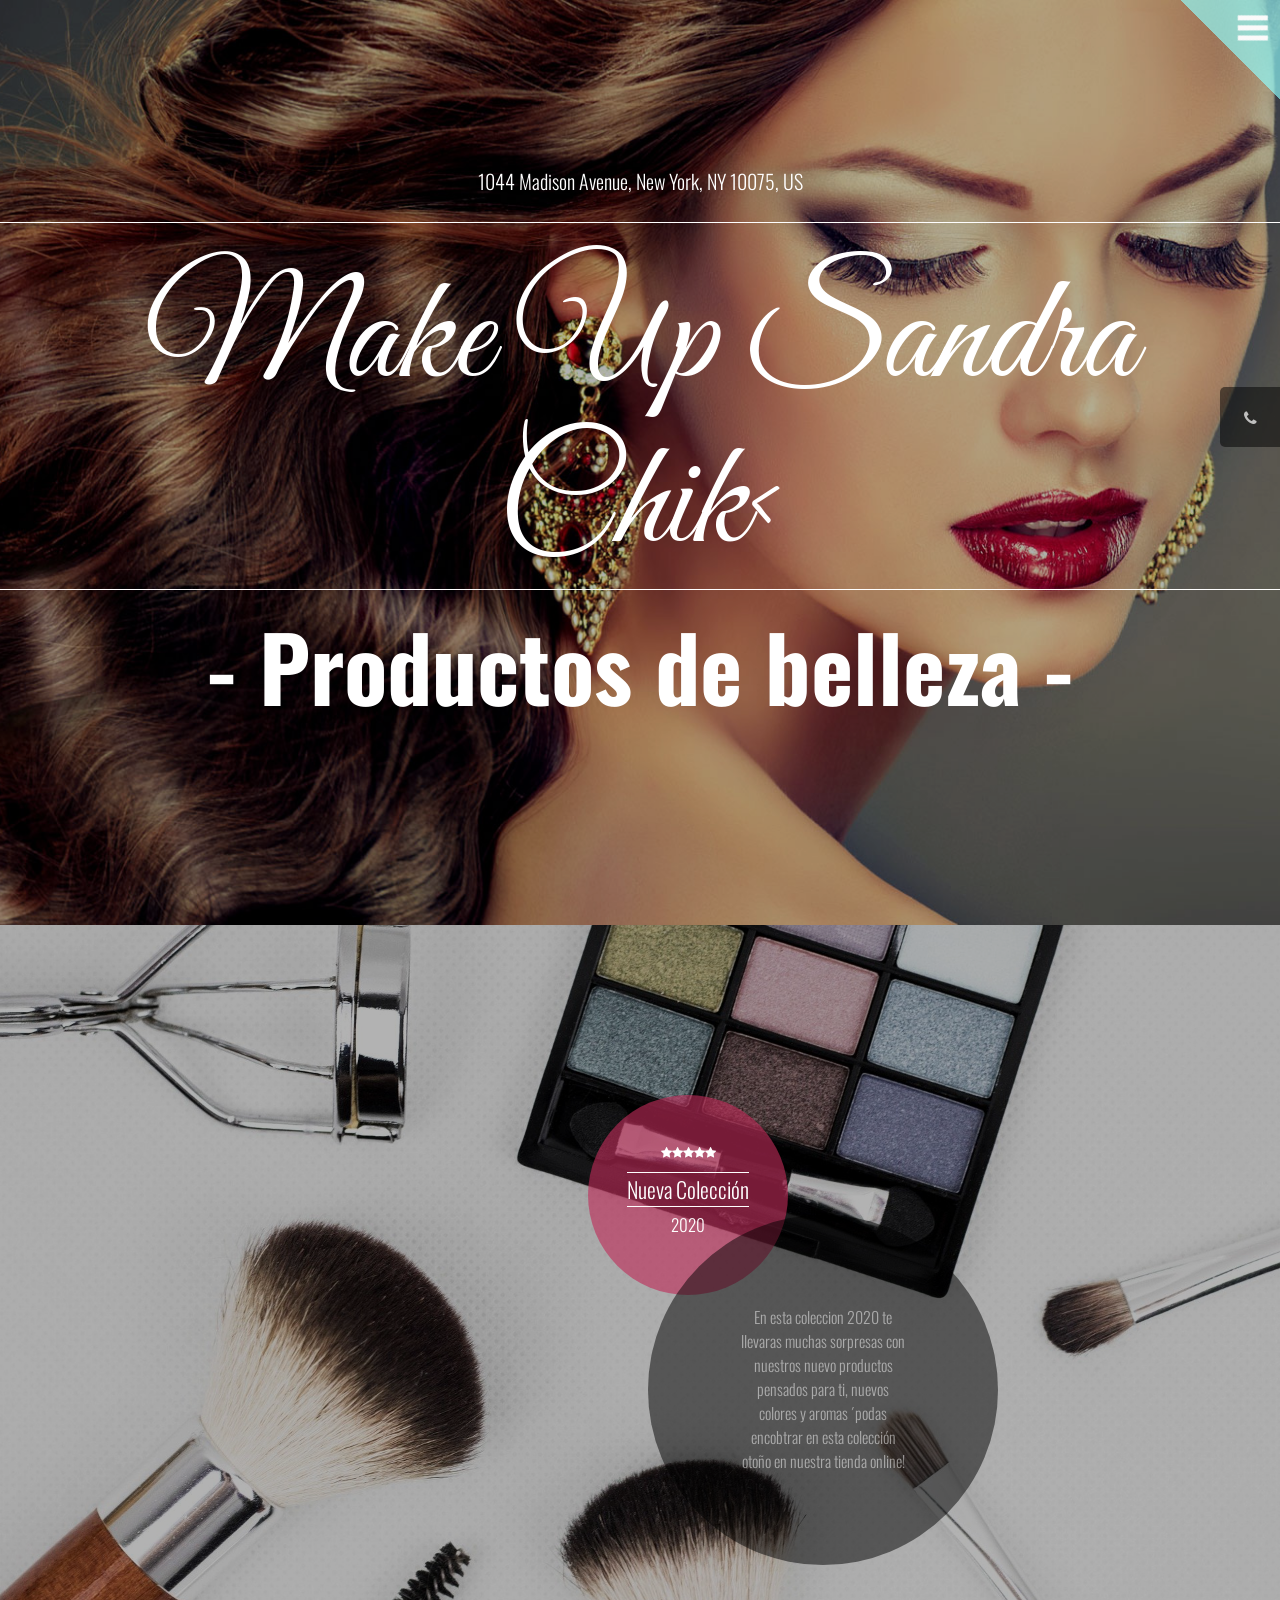
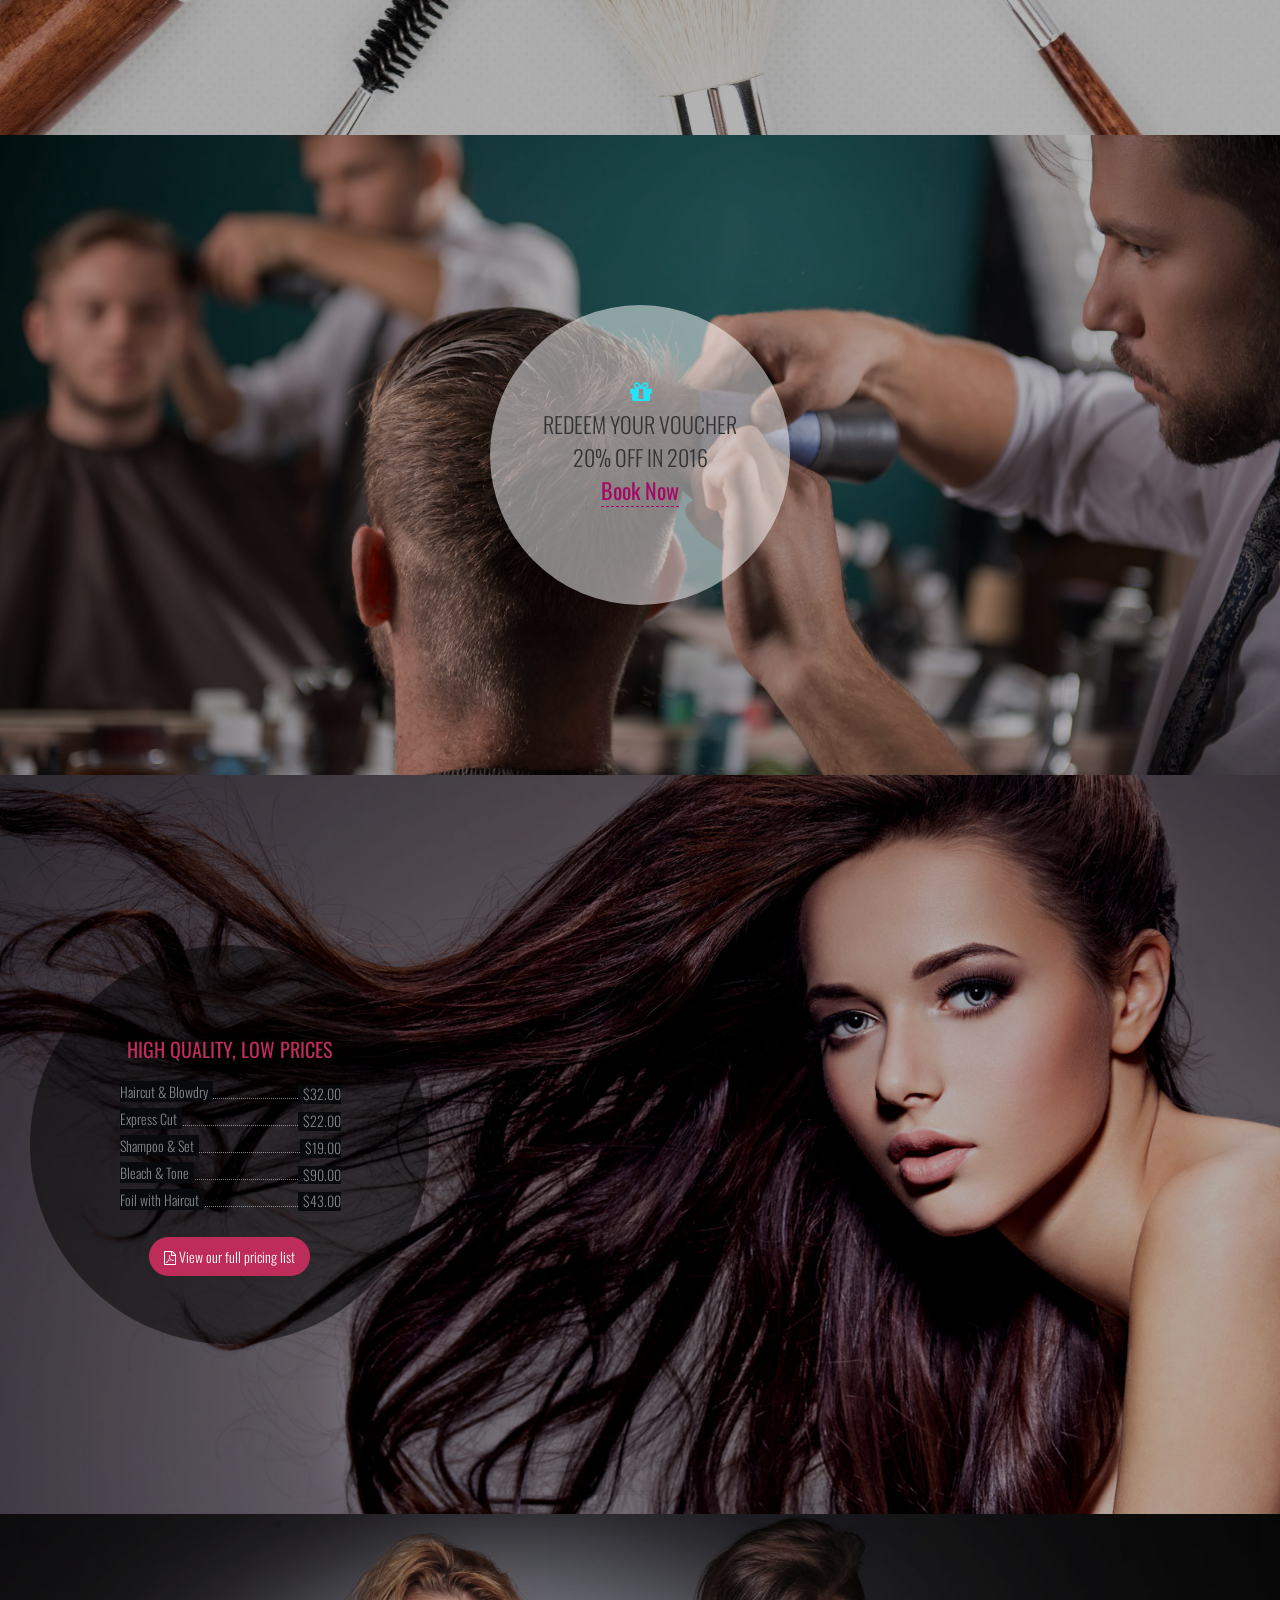
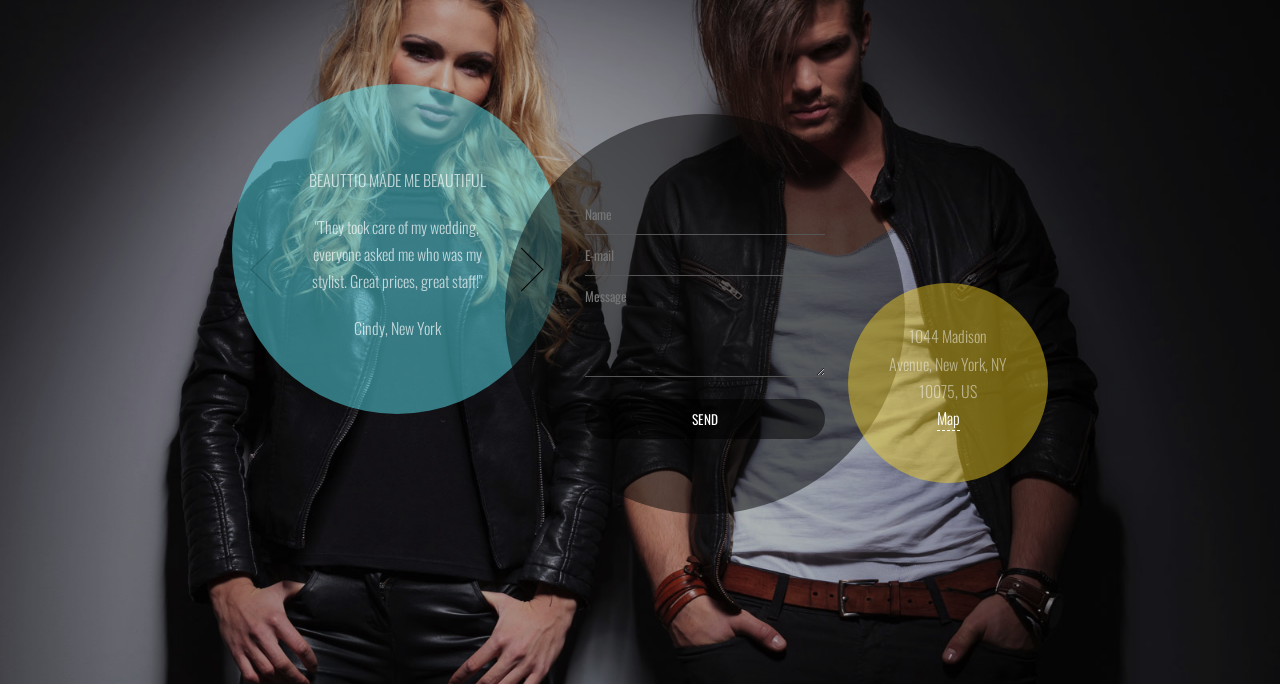
<file: index.html>
<!DOCTYPE html>
<html lang="en">
<head>
<meta charset="utf-8">
<meta name="viewport" content="width=device-width, initial-scale=1">
<meta name="description" content="">
<meta name="author" content="">
<link rel="icon" href="#">
<title>Make Up Sandra Chik</title>
<!-- CSS -->
<link href="css/style.css" rel="stylesheet">
<link rel="stylesheet" href="https://maxcdn.bootstrapcdn.com/font-awesome/4.5.0/css/font-awesome.min.css">
<link href='https://fonts.googleapis.com/css?family=Great+Vibes' rel='stylesheet' type='text/css'>
<link href='https://fonts.googleapis.com/css?family=Oswald:400,700,300' rel='stylesheet' type='text/css'>
<link href='https://fonts.googleapis.com/css?family=Roboto+Condensed:400,400italic,300italic,300,700,700italic' rel='stylesheet' type='text/css'>

</head>
<body class="frontpage">

<div id="loader-wrapper">
<div id="loader"></div>
<div class="loader-section section-left"></div>
<div class="loader-section section-right"></div>
</div>


<div class="menu-outer">
    <div class="menu-icon">
        <div class="bar"></div>
        <div class="bar"></div>
        <div class="bar"></div>
    </div>
    <nav>
        <ul>
           <li><a href="index.html">Home</a></li>
           <li><a href="blog.html">Blog</a></li>
           <li><a target="_blank" href="https://www.wowthemes.net/themes/beauttio/">WP Version</a></li>
       </ul>
   </nav>
</div>
<a class="menu-close" onClick="return true">
    <div class="menu-icon">
        <div class="bar"></div>
        <div class="bar"></div>
    </div>
</a>

<div class="fixedcallicon">
	<i class="fa fa-phone"></i><span class="hide">Book Now - 897.645.223</span>
</div>
<div class="container">
	<section class="background">
	<div class="content-wrapper">
		<div class="intro">
			<h1><span class="smaller wow zoomIn" data-wow-duration="2s" data-wow-delay="0.5">1044 Madison Avenue, New York, NY 10075, US</span>
			<span class="big wow pulse" data-wow-duration="1s" data-wow-delay="0s">Make Up Sandra Chik<</span><br/>
			<span class="small wow fadeIn" data-wow-duration="2s" data-wow-delay="0.5s">- Productos de belleza -</span>
			</h1>
		</div>
	</div>
	</section>
	<section class="background">
	<div class="content-wrapper">
		<div class="about">
			<div class="aboutbadge">
				<span><i class="fa fa-star"></i><i class="fa fa-star"></i><i class="fa fa-star"></i><i class="fa fa-star"></i><i class="fa fa-star"></i><br/>
				<span class="border">Nueva Colección </span><br/>
				2020</span>
			</div>
			<div class="aboutbadge black">
				<span>En esta coleccion 2020 te llevaras muchas sorpresas con nuestros nuevo productos pensados para ti, nuevos colores y aromas ´podas encobtrar en esta colección otoño en nuestra tienda online! </span>
			</div>
		</div>
	</div>
	</section>
	<section class="background">
	<div class="content-wrapper">
		<div class="voucher">
			<div class="voucher-whitetransparent">
				<h2><i class="fa fa-gift"></i><br/>REDEEM YOUR VOUCHER<br/>20% OFF IN 2016<br/><a href="#slide6">Book Now</a></h2>
			</div>
		</div>
	</div>
	</section>
	<section class="background">
	<div class="content-wrapper">
		<div class="pricingbadge">
			<h4>High Quality, Low Prices</h4>
			<ul class="pricing_menu__list">
				<li class="pricing_menu__row">
				<div class="pricing_menu__meal">
					<span>Haircut & Blowdry</span>
				</div>
				<span class="pricing_menu__price">$32.00</span>
				</li>
				<li class="pricing_menu__row">
				<div class="pricing_menu__meal">
					<span>Express Cut</span>
				</div>
				<span class="pricing_menu__price">$22.00</span>
				</li>
				<li class="pricing_menu__row">
				<div class="pricing_menu__meal">
					<span>Shampoo & Set</span>
				</div>
				<span class="pricing_menu__price">$19.00</span>
				</li>
				<li class="pricing_menu__row">
				<div class="pricing_menu__meal">
					<span>Bleach & Tone</span>
				</div>
				<span class="pricing_menu__price">$90.00</span>
				</li>
				<li class="pricing_menu__row">
				<div class="pricing_menu__meal">
					<span>Foil with Haircut</span>
				</div>
				<span class="pricing_menu__price">$43.00</span>
				</li>
				<a class="fullpricelist" href="#"><i class="fa fa-file-pdf-o"></i> View our full pricing list</a>
			</ul>
		</div>
	</div>
	</section>
	<section class="background">
	<div class="content-wrapper">
		<div class="testimonialarea">
			<div class="testimonialarea-bubble">
				<div class="testimonial-widget">
					<h3 class="uppercase">BEAUTTIO MADE ME BEAUTIFUL</h3>
					<div class="testimonial">
						<p>
							 "They took care of my wedding, everyone asked me who was my stylist. Great prices, great staff!"
						</p>
						<p>
							<strong>Cindy, New York</strong>
						</p>
					</div>
					<div class="testimonial">
						<p>
							 "I am a regular customer of their services, once I pay them a visit I am a different person."
						</p>
						<p>
							<strong>Layana, Munchen</strong>
						</p>
					</div>
					<div class="testimonial">
						<p>
							 "Thank you so much, Beauttio, you have one of the best hairstylists aroung, I give it 5 <i class="fa fa-star"></i>."
						</p>
						<p>
							<strong>Jane, London</strong>
						</p>
					</div>
					<button class="prev-testimonial">Prev</button>
					<button class="next-testimonial">Next</button>
				</div>
			</div>
			<div class="contactform-bubble">
				<form autocomplete="off" class="contactform" method="post" action="contact.php" id="contactform">
					<input name="name" type="text" placeholder="Name">
					<input name="email" type="text" placeholder="E-mail">
					<textarea name="comment" placeholder="Message" rows="4"></textarea>
					<input value="SEND" type="submit" id="submit" class="btnsend">
					<div class="done">
						<div class="alert-box success">
							<i>Message sent! We'll answer shortly.</i>
						</div>
					</div>
				</form>
			</div>
			<div class="contactaddress-bubble">
				<div class="contactaddress">
					 1044 Madison Avenue, New York, NY 10075, US<br/>
					<a class="map" href="#">Map</a>
				</div>
			</div>
		</div>
	
</div>


	</section>
</div>


<!-- Scripts -->
<script src="https://ajax.googleapis.com/ajax/libs/jquery/1.11.3/jquery.min.js"></script>
<script src="js/common.js"></script>
<script src="js/home.js"></script>
<script src="js/testimonials.js"></script>

</body>
</html>
</file>
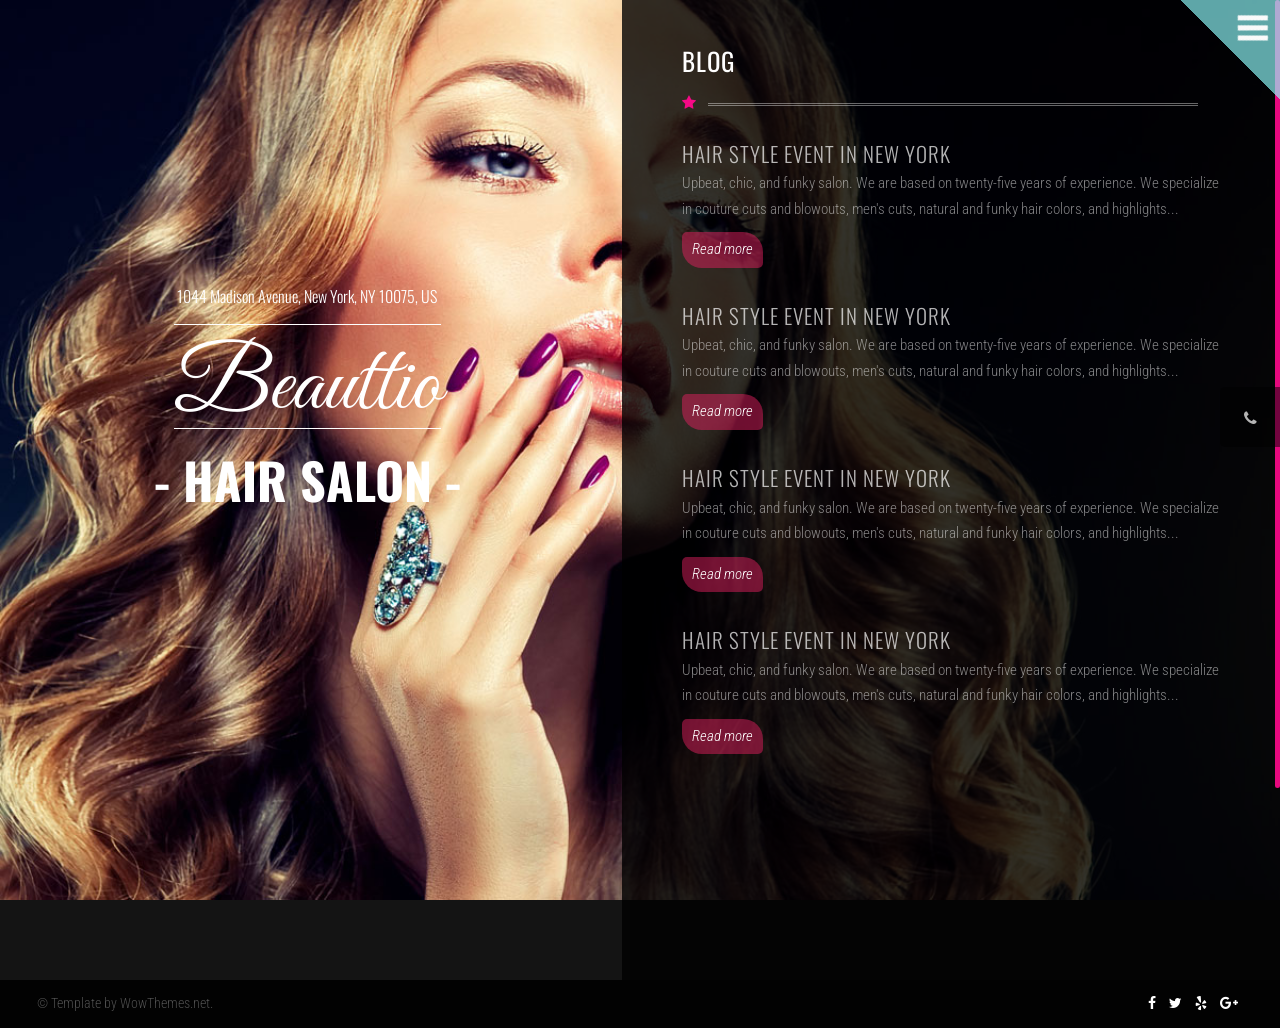
<file: blog.html>
<!DOCTYPE html>
<html lang="en">
<head>
<meta charset="utf-8">
<meta name="viewport" content="width=device-width, initial-scale=1">
<meta name="description" content="">
<meta name="author" content="">
<link rel="icon" href="#">
<title>Beauttio - HTML Template by WowThemes.net</title>
<!-- CSS -->
<link href="css/style.css" rel="stylesheet">
<link rel="stylesheet" href="https://maxcdn.bootstrapcdn.com/font-awesome/4.5.0/css/font-awesome.min.css">
<link href='https://fonts.googleapis.com/css?family=Great+Vibes' rel='stylesheet' type='text/css'>
<link href='https://fonts.googleapis.com/css?family=Oswald:400,700,300' rel='stylesheet' type='text/css'>
<link href='https://fonts.googleapis.com/css?family=Roboto+Condensed:400,400italic,300italic,300,700,700italic' rel='stylesheet' type='text/css'>
</head>
<body style="background-image:url(img/bg7.jpg);background-attachment:fixed;background-size:cover;">

<div id="loader-wrapper">
<div id="loader"></div>
<div class="loader-section section-left"></div>
<div class="loader-section section-right"></div>
</div>

<div class="menu-outer">
    <div class="menu-icon">
        <div class="bar"></div>
        <div class="bar"></div>
        <div class="bar"></div>
    </div>
    <nav>
        <ul>
           <li><a href="index.html">Home</a></li>
           <li><a href="blog.html">Blog</a></li>
           <li><a target="_blank" href="https://www.wowthemes.net/themes/beauttio/">WP Version</a></li>
       </ul>
   </nav>
</div>
<a class="menu-close" onClick="return true">
    <div class="menu-icon">
        <div class="bar"></div>
        <div class="bar"></div>
    </div>
</a>

<div class="fixedcallicon">
	<i class="fa fa-phone"></i><span class="hide">Book Now - 897.645.223</span>
</div>
<div class="container">
<div class="logoarea">
<div class="intro">
			<h1><span class="smaller wow zoomIn" data-wow-duration="2s" data-wow-delay="0.5">1044 Madison Avenue, New York, NY 10075, US</span>
			<span class="big wow pulse" data-wow-duration="1s" data-wow-delay="0s">Beauttio</span>
			<span class="small wow fadeIn" data-wow-duration="2s" data-wow-delay="0.5s">- HAIR SALON -</span>
			</h1>
		</div>
		</div>
		<div class="pagearea">
		<h1 class="page-headline">BLOG</h1>
		<i class="iconstartitle textmagenta fa fa-star"></i>
		<h1 class="entry-title">HAIR STYLE EVENT IN NEW YORK</h1>
			<p>Upbeat, chic, and funky salon. We are based on twenty-five years of experience. We specialize in couture cuts and blowouts, men's cuts, natural and funky hair colors, and highlights...<a href="#" class="readmore">Read more</a></p>
				
				<h1 class="entry-title">HAIR STYLE EVENT IN NEW YORK</h1>
				<p>Upbeat, chic, and funky salon. We are based on twenty-five years of experience. We specialize in couture cuts and blowouts, men's cuts, natural and funky hair colors, and highlights...<a href="#" class="readmore">Read more</a></p>
				
				<h1 class="entry-title">HAIR STYLE EVENT IN NEW YORK</h1>
				<p>Upbeat, chic, and funky salon. We are based on twenty-five years of experience. We specialize in couture cuts and blowouts, men's cuts, natural and funky hair colors, and highlights...<a href="#" class="readmore">Read more</a></p>
				
				<h1 class="entry-title">HAIR STYLE EVENT IN NEW YORK</h1>
				<p>Upbeat, chic, and funky salon. We are based on twenty-five years of experience. We specialize in couture cuts and blowouts, men's cuts, natural and funky hair colors, and highlights...<a href="#" class="readmore">Read more</a></p>
				
				
		</div>
	
</div>
<div class="clearfix"></div>
<footer class="footer">
<div class="container">
<div class="pull-left">&copy; Template by WowThemes.net.</div>
<div class="pull-right"> 
	<div class="footericons">
		<a href="#"><i class="fa fa-facebook"></i></a>
		<a href="#"><i class="fa fa-twitter"></i></a>
		<a href="#"><i class="fa fa-yelp"></i></a></a>
		<a href="#"><i class="fa fa-google-plus"></i></a>
	</div>
</div>
<div class="clearfix"></div>
</div>
</footer>	
<!-- Scripts -->
<script src="https://ajax.googleapis.com/ajax/libs/jquery/1.11.3/jquery.min.js"></script>
<script src="js/nicescroll.js"></script>
<script src="js/common.js"></script>
</body>
</html>
</file>
<file: css/style.css>
/* https://www.wowthemes.net 
Beauttio HTML Template
v1.0.0
*/

html, body, div, span, applet, object, iframe,
h1, h2, h3, h4, h5, h6, p, blockquote, pre,
a, abbr, acronym, address, big, cite, code,
del, dfn, em, img, ins, kbd, q, s, samp,
small, strike, strong, sub, sup, tt, var,
b, u, i, center,
dl, dt, dd, ol, ul, li,
fieldset, form, label, legend,
table, caption, tbody, tfoot, thead, tr, th, td,
article, aside, canvas, details, embed, 
figure, figcaption, footer, header, hgroup, 
menu, nav, output, ruby, section, summary,
time, mark, audio, video {
	margin: 0;
	padding: 0;
	border: 0;
	font-size: 100%;
	font: inherit;
	vertical-align: baseline;
}
/* HTML5 display-role reset for older browsers */
article, aside, details, figcaption, figure, 
footer, header, hgroup, menu, nav, section {
	display: block;
}
body {
	line-height: 1.7;
	font-weight:300;
	font-family:Oswald;
}
h2 {line-height:1.5;}
ol, ul {
	list-style: none;
}
blockquote, q {
	quotes: none;
}
blockquote:before, blockquote:after,
q:before, q:after {
	content: '';
	content: none;
}
table {
	border-collapse: collapse;
	border-spacing: 0;
}
body.frontpage {overflow:hidden;}
body{
	
	overflow-x: hidden;
    overflow-y: scroll;
}
a {text-decoration:none;}
	p {margin-bottom:20px;}
	p:last-child {margin-bottom:0;}
	
	.pull-left {float:left;}
	.pull-right {float:right;}
	.clearfix {clear:both;float:none;content:'';display:table;}
.background {
  background-size: cover;
  background-repeat: no-repeat;
  background-position: center center;
  overflow: hidden;
  will-change: transform;
  -webkit-backface-visibility: hidden;
  backface-visibility: hidden;
  height: 130vh;
  position: fixed;
  width: 100%;
  -webkit-transform: translateY(30vh);
  transform: translateY(30vh);
  -webkit-transition: all 1.2s cubic-bezier(0.22, 0.44, 0, 1);
  transition: all 1.2s cubic-bezier(0.22, 0.44, 0, 1);
}
.background:before {
  content: "";
  position: absolute;
  width: 100%;
  height: 100%;
  top: 0;
  left: 0;
  right: 0;
  bottom: 0;
  background-color: rgba(0, 0, 0, 0.3);
}
.background:first-child {
  background-image: url(../img/bg1.jpg);
  -webkit-transform: translateY(-15vh);
          transform: translateY(-15vh);
}
.background:first-child .content-wrapper {
  -webkit-transform: translateY(15vh);
          transform: translateY(15vh);
}
.background:nth-child(2) {
  background-image: url(../img/bg2.jpg);
}
.background:nth-child(3) {
  background-image: url(../img/bg3.jpg);
}
.background:nth-child(4) {
  background-image: url(../img/bg4.jpg);
}
.background:nth-child(5) {
  background-image: url(../img/bg5.jpg);
}

/* Set stacking context of slides */
.background:nth-child(1) {
  z-index: 5;
}

.background:nth-child(2) {
  z-index: 4;
}

.background:nth-child(3) {
  z-index: 3;
}

.background:nth-child(4) {
  z-index: 2;
}

.background:nth-child(5) {
  z-index: 1;
}

.content-wrapper {
	height: 100vh;
	display: -webkit-box;
	display: -webkit-flex;
	display: -ms-flexbox;
	display: flex;
	-webkit-box-pack: center;
	-webkit-justify-content: center;
	-ms-flex-pack: center;
	justify-content: center;
	text-align: center;
	-webkit-flex-flow: column nowrap;
	-ms-flex-flow: column nowrap;
	flex-flow: column nowrap;
	color: #fff;
	-webkit-transform: translateY(40vh);
	transform: translateY(40vh);
	will-change: transform;
	-webkit-backface-visibility: hidden;
	backface-visibility: hidden;
	-webkit-transition: all 1.7s cubic-bezier(0.22, 0.44, 0, 1);
	transition: all 1.7s cubic-bezier(0.22, 0.44, 0, 1);
}
.content-title {
  font-size: 12vh;
  line-height: 1.4;
}

.background.up-scroll {
  -webkit-transform: translate3d(0, -15vh, 0);
          transform: translate3d(0, -15vh, 0);
}
.background.up-scroll .content-wrapper {
  -webkit-transform: translateY(15vh);
          transform: translateY(15vh);
}
.background.up-scroll + .background {
  -webkit-transform: translate3d(0, 30vh, 0);
          transform: translate3d(0, 30vh, 0);
}
.background.up-scroll + .background .content-wrapper {
  -webkit-transform: translateY(30vh);
          transform: translateY(30vh);
}

.background.down-scroll {
  -webkit-transform: translate3d(0, -130vh, 0);
          transform: translate3d(0, -130vh, 0);
}
.background.down-scroll .content-wrapper {
  -webkit-transform: translateY(40vh);
          transform: translateY(40vh);
}
.background.down-scroll + .background:not(.down-scroll) {
  -webkit-transform: translate3d(0, -15vh, 0);
          transform: translate3d(0, -15vh, 0);
}
.background.down-scroll + .background:not(.down-scroll) .content-wrapper {
  -webkit-transform: translateY(15vh);
          transform: translateY(15vh);
}






.fixedcallicon {
	background: rgba(0,0,0,0.5);
    color: rgba(255,255,255,0.7);
    position: fixed;
    top: 43%;
    right: 0;
    width: 60px;
    height: 60px;
    line-height: 60px;
    overflow: hidden;
    display: inline-block;
    z-index: 99;
    border-top-left-radius: 5px;
    border-bottom-left-radius: 5px;
    transition: all 1s ease;
}
.fixedcallicon i {width:60px;height:60px;text-align:center;}
.fixedcallicon:hover {width:220px;background:rgba(245, 228, 25, 0.5);}


.intro h1 {font-family:Great Vibes;font-size:150px;font-weight:400;line-height:1.1;}
.intro h1 span.big {
border-top: 1px solid;
    border-bottom: 1px solid;
    margin-bottom: 0px;
    padding: 36px 0 0px;
    display: inline-block;
}
.intro h1 span.small {
	font-size:90px; font-family:Oswald; font-weight:700;
}
.intro h1 span.smaller {
	font-size:20px;
	font-family:Oswald;
	display:block;
	margin-bottom:30px;
	font-weight:300;
}



.about {
	width: 500px;
    max-width: 100%;
    margin: 0px auto;
    margin-right: 15%;
}


.aboutbadge {
background-color:rgba(190, 45, 90, 0.62);
width:200px;
height:200px;
max-width:100%;
border-radius:50%;
color:#fff;
line-height:260px; 
font-weight: 300;
font-size: 17px;
}
.aboutbadge.black{
    background-color: rgba(0,0,0,0.5);
    color: rgba(255,255,255,0.5);
    width: 350px;
    height: 350px;
    font-size: 14px;
    line-height: 210px;
    margin-top: -80px;
    margin-left: 60px;
}
.aboutbadge.black span {
	    font-size: 16px;
    font-weight: 300;
    padding: 90px;
}
.aboutbadge span {line-height:1.5;display:inline-block;}
.aboutbadge span.border{    display: inline-block;
    border-top: 1px solid;
    border-bottom: 1px solid;
    margin-top: 10px;
    margin-bottom: 5px;font-size:22px;}

.aboutbadge i {
	font-size:12px;

}



.voucher {
	width: 500px;
    max-width: 100%;
    margin: 0px auto;
}
.voucher-whitetransparent {
	    display: Inline-block;
    width: 300px;
    height: 300px;
    background: rgba(255,255,255,0.5);
    color: #333;
    border-radius: 100%;
	
}
.voucher-whitetransparent i.fa {
	    color: #25E2F7;
    font-size: 25px;
}
.voucher-whitetransparent h2 {
	line-height:1.5;
	font-weight:300;
	color:#333;
	padding:70px 30px 30px 30px;
	font-size:22px;
	
}
.voucher-whitetransparent a {color:#A50965;font-weight:400;text-decoration:none;border-bottom:1px dashed;}





.pricingbadge {
	width: 220px;
    max-width: 100%;
    background-color: rgba(0,0,0,0.5);
    height: 220px;
    border-radius: 50%;
    padding: 7%;
	color:rgba(255,255,255,0.5);
	line-height: 1.4;
	margin-left:30px;
}
.pricing_menu__list {
	font-weight: 300;
    list-style: none;
    font-size: 14px;
  
  
}

.pricingbadge h4 {
    color: #be2d5a;
    font-size: 20px;
    font-weight: 400;
    text-transform: uppercase;
    margin-bottom: 10px;
}

.pricing_menu__row {
  border-bottom: 1px dotted rgba(255,255,255,0.5); /* Our dotted line, we can use border-image instead */
  position: relative;
  float: left;
  line-height: 1.2em;
  margin: -.9em 0 0 0;  
  width: 100%;
  text-align: left;  
}


.pricing_menu__meal {
  padding-right: 3em; /* Custom number for space between text and right side of .pricing_menu__row; must be greater than .pricing_menu__price max-width to avoid overlapping */
}

.pricing_menu__meal span {
    margin: 0;
    position: relative;
    top: 1.6em;
    padding-right: 5px;
    background: #090a0d;
	    line-height: 1.4;
}

.pricing_menu__price {  
	padding:1px 0 1px 5px;
	position:relative;
	top:.4em;
	left:1px;/* ie6 rounding error*/
	float:right;
	background: #090a0d;
}

a.fullpricelist {
    color: #fff;
    text-decoration: none;
    text-align: center;
    margin-top: 30px;
    display: inline-block;
    clear: both;
    float: none;
    background: #be2d5a;
    padding: 10px 15px;
    border-radius: 30px;
}



@-moz-keyframes fadein {
  0% {
    opacity: .1;
    -moz-transform: translateY(5px);
    transform: translateY(5px);
  }
  100% {
    opacity: 1;
    -moz-transform: translateY(0);
    transform: translateY(0);
  }
}
@-webkit-keyframes fadein {
  0% {
    opacity: .1;
    -webkit-transform: translateY(5px);
    transform: translateY(5px);
  }
  100% {
    opacity: 1;
    -webkit-transform: translateY(0);
    transform: translateY(0);
  }
}
@keyframes fadein {
  0% {
    opacity: .1;
    -moz-transform: translateY(5px);
    -ms-transform: translateY(5px);
    -webkit-transform: translateY(5px);
    transform: translateY(5px);
  }
  100% {
    opacity: 1;
    -moz-transform: translateY(0);
    -ms-transform: translateY(0);
    -webkit-transform: translateY(0);
    transform: translateY(0);
  }
}
.uppercase {
  text-transform: uppercase;
}


.testimonialarea {
	   	width: 1200px;
    max-width: 100%;
    margin: 0px auto;
}

.testimonialarea-bubble {
	display: Inline-block;
    width: 330px;
    height: 330px;
    background: rgba(90, 227, 241, 0.5);
    color: #333;
    border-radius: 100%;
}

.testimonial-widget {
  position: relative;
  text-align: center;
  overflow: hidden;
     padding: 25% 20%;
	 color:rgba(255,255,255,0.7);
}
.testimonial-widget h3 {
	margin-bottom:20px;
}
.testimonial {
  position: absolute;
  opacity: 0;
  z-index: -1;
}
.testimonial.current {
  opacity: 1;
  position: relative;
  z-index: initial;
  -moz-animation: fadein 0.7s ease;
  -webkit-animation: fadein 0.7s ease;
  animation: fadein 0.7s ease;
}

.prev-testimonial,
.next-testimonial {
  position: absolute;
  -moz-appearance: none;
  -webkit-appearance: none;
  background-color: transparent;
  border: none;
  width: 30px;
  top: 110px;
  text-indent: -9999px;
  cursor: pointer;
}
.prev-testimonial:focus,
.next-testimonial:focus {
  outline: none;
}
.prev-testimonial:before,
.next-testimonial:before {
  content: "";
  background-color: transparent;
  width: 30px;
  height: 30px;
  display: inline-block;
  position: absolute;
  top: 0;
  -moz-transform: rotate(45deg);
  -ms-transform: rotate(45deg);
  -webkit-transform: rotate(45deg);
  transform: rotate(45deg);
}

.prev-testimonial {
  left: 15px;
      top: 50%;
}
.prev-testimonial:before {
  left: 10px;
  border-left: solid 1px black;
  border-bottom: solid 1px black;
}

.next-testimonial {
  right: 15px;
      top: 50%;
}
.next-testimonial:before {
  right: 10px;
  border-top: solid 1px black;
  border-right: solid 1px black;
}

.testimonial__mug {
  width: 100px;
  height: 100px;
  margin: 16px auto;
  -moz-border-radius: 50%;
  -webkit-border-radius: 50%;
  border-radius: 50%;
  overflow: hidden;
}

.grey-out {
  opacity: .2;
}

.testimonialarea button {
  width: 80px;
  padding: 6px;
  z-index: 99;
}




.contactform-bubble {
    display: inline-block;
    width: 400px;
    height: 400px;
    background: rgba(6, 6, 6, 0.5);
    color:rgba(255,255,255,0.5);
    border-radius: 100%;
	margin-left:-60px;	
}
.contactform {
	padding:20%;
}
.contactform input, 
.contactform textarea{
	width:100%;
	background:transparent;
	border:0;
	border-bottom:1px solid #555;
	font-family:Oswald;
	padding:10px 0;
	color:rgba(241, 229, 90, 0.5);
}

.contactform input.btnsend {
    border: 0;
    color: #fff;
    cursor: pointer;
    width: 100%;
    border-radius: 40px;
    margin-top: 15px;
    background: rgba(0,0,0, 0.5);	
	letter-spacing:0.5px;
}
.contactform input:focus, 
.contactform textarea:focus {
	outline:0;
	outline:none;
	border-bottom:1px solid #fff;
}
.done {
    display: none;
}
.contactform .done {margin-top:10px; font-size:14px;color:rgba(53, 249, 214, 0.42);}
.error input, input.error, .error textarea, textarea.error {
    border-color: #c60f13;
}

.contactaddress-bubble {
    display: inline-block;
    width: 200px;
    height: 200px;
    background: rgba(253, 216, 34, 0.44);
    color: rgba(255,255,255,0.5);
    border-radius: 100%;
    margin-left: -60px;
}
.contactaddress {
	    padding: 20%;
}
a.map {border-bottom: 1px dashed;    color: #fff;}


.logoarea {width:46%;float:left;}
.logoarea .intro {
    color: #fff;
    text-align: center;
    position: fixed;
    display: table;
    vertical-align: middle;
    top: 32%;
    left: 12%;
	
}
.logoarea .intro h1 span.small {
    font-size: 50px;
	margin-top:15px;
	display: block;
}
.logoarea .intro h1 span.smaller {
    font-size: 16px;
	margin-bottom:20px;
	line-height: 1;
	display: block;
}
.logoarea h1 {
    font-size: 90px;
	
}
.logoarea h1 span.big{
    padding: 22px 0 0px;
    line-height: 0.9;
}

.pagearea {
	float:right;
    width: 42%;
    max-width: 100%;
	min-height:100vh;
    margin: 0px auto;
    margin-right: 0;
	background-color: rgba(0,0,0,0.8);
	color: rgba(255,255,255,0.5);
	font-size: 15px;
	text-align:left;
	padding:40px 60px;
	font-family:Roboto Condensed;
}
.pagearea h1.entry-title, .pagearea h1.page-headline {
	font-family: Oswald;
    font-size: 21px;
    color: rgba(255,255,255,0.7);
	letter-spacing: 1px;
}
.pagearea h1.page-headline {
    margin-bottom: 0;
    color: #fff;
    font-weight: 400;
	font-size:25px;
}

.pagearea h1.page-headline:after {
    content: '';
    width: 91%;
    color: rgba(255,255,255,0.4);
    margin-top: 20px;
    border-bottom: double medium;
    display: block;
    margin-bottom: 30px;
    position: relative;
    margin-left: 26px;
	}
.iconstartitle {
	position: absolute;
    top: 95px;
}
.pagearea a.readmore {
	font-style: italic;
    background-color: rgba(230, 33, 97, 0.48);
    display: inline-block;
    color: rgb(255, 255, 255);
    padding: 5px 10px;
    border-radius: 5px 20px;
    margin-top: 10px;
	margin-bottom:10px;
}

.textwhite {color:#fff;}
.textmagenta {color: #F50986;}

#loader-wrapper {
    position: fixed;
    top: 0;
    left: 0;
    width: 100%;
    height: 100%;
    z-index: 1000;
}
#loader {
    display: block;
    position: relative;
    left: 50%;
    top: 50%;
    width: 150px;
    height: 150px;
    margin: -75px 0 0 -75px;
    border-radius: 50%;
    border: 3px solid transparent;
    border-top-color: #fff;

    -webkit-animation: spin 2s linear infinite; /* Chrome, Opera 15+, Safari 5+ */
    animation: spin 2s linear infinite; /* Chrome, Firefox 16+, IE 10+, Opera */
    z-index: 1001;
}

    #loader:before {
        content: "";
        position: absolute;
        top: 5px;
        left: 5px;
        right: 5px;
        bottom: 5px;
        border-radius: 50%;
        border: 3px solid transparent;
        border-top-color: #ab4964;

        -webkit-animation: spin 3s linear infinite; /* Chrome, Opera 15+, Safari 5+ */
        animation: spin 3s linear infinite; /* Chrome, Firefox 16+, IE 10+, Opera */
    }

    #loader:after {
        content: "";
        position: absolute;
        top: 15px;
        left: 15px;
        right: 15px;
        bottom: 15px;
        border-radius: 50%;
        border: 3px solid transparent;
        border-top-color: #25E2F7;

        -webkit-animation: spin 1.5s linear infinite; /* Chrome, Opera 15+, Safari 5+ */
          animation: spin 1.5s linear infinite; /* Chrome, Firefox 16+, IE 10+, Opera */
    }

    @-webkit-keyframes spin {
        0%   { 
            -webkit-transform: rotate(0deg);  /* Chrome, Opera 15+, Safari 3.1+ */
            -ms-transform: rotate(0deg);  /* IE 9 */
            transform: rotate(0deg);  /* Firefox 16+, IE 10+, Opera */
        }
        100% {
            -webkit-transform: rotate(360deg);  /* Chrome, Opera 15+, Safari 3.1+ */
            -ms-transform: rotate(360deg);  /* IE 9 */
            transform: rotate(360deg);  /* Firefox 16+, IE 10+, Opera */
        }
    }
    @keyframes spin {
        0%   { 
            -webkit-transform: rotate(0deg);  /* Chrome, Opera 15+, Safari 3.1+ */
            -ms-transform: rotate(0deg);  /* IE 9 */
            transform: rotate(0deg);  /* Firefox 16+, IE 10+, Opera */
        }
        100% {
            -webkit-transform: rotate(360deg);  /* Chrome, Opera 15+, Safari 3.1+ */
            -ms-transform: rotate(360deg);  /* IE 9 */
            transform: rotate(360deg);  /* Firefox 16+, IE 10+, Opera */
        }
    }

    #loader-wrapper .loader-section {
        position: fixed;
        top: 0;
        width: 51%;
        height: 100%;
        background: #222;
        z-index: 1000;
    }

    #loader-wrapper .loader-section.section-left {
        left: 0;
    }
    #loader-wrapper .loader-section.section-right {
        right: 0;
    }

    /* Loaded styles */
    .loaded #loader-wrapper .loader-section.section-left {
        -webkit-transform: translateX(-100%);  /* Chrome, Opera 15+, Safari 3.1+ */
            -ms-transform: translateX(-100%);  /* IE 9 */
                transform: translateX(-100%);  /* Firefox 16+, IE 10+, Opera */

        -webkit-transition: all 0.7s 0.3s cubic-bezier(0.645, 0.045, 0.355, 1.000);  /* Android 2.1+, Chrome 1-25, iOS 3.2-6.1, Safari 3.2-6  */
                transition: all 0.7s 0.3s cubic-bezier(0.645, 0.045, 0.355, 1.000);  /* Chrome 26, Firefox 16+, iOS 7+, IE 10+, Opera, Safari 6.1+  */
    }
    .loaded #loader-wrapper .loader-section.section-right {
        -webkit-transform: translateX(100%);  /* Chrome, Opera 15+, Safari 3.1+ */
            -ms-transform: translateX(100%);  /* IE 9 */
                transform: translateX(100%);  /* Firefox 16+, IE 10+, Opera */

        -webkit-transition: all 0.7s 0.3s cubic-bezier(0.645, 0.045, 0.355, 1.000);  /* Android 2.1+, Chrome 1-25, iOS 3.2-6.1, Safari 3.2-6  */
                transition: all 0.7s 0.3s cubic-bezier(0.645, 0.045, 0.355, 1.000);  /* Chrome 26, Firefox 16+, iOS 7+, IE 10+, Opera, Safari 6.1+  */
    }
    .loaded #loader {
        opacity: 0;

        -webkit-transition: all 0.3s ease-out;  /* Android 2.1+, Chrome 1-25, iOS 3.2-6.1, Safari 3.2-6  */
                transition: all 0.3s ease-out;  /* Chrome 26, Firefox 16+, iOS 7+, IE 10+, Opera, Safari 6.1+  */

    }
    .loaded #loader-wrapper {
        visibility: hidden;

        -webkit-transform: translateY(-100%);  /* Chrome, Opera 15+, Safari 3.1+ */
            -ms-transform: translateY(-100%);  /* IE 9 */
                transform: translateY(-100%);  /* Firefox 16+, IE 10+, Opera */
    
        -webkit-transition: all 0.3s 1s ease-out;  /* Android 2.1+, Chrome 1-25, iOS 3.2-6.1, Safari 3.2-6  */
                transition: all 0.3s 1s ease-out;  /* Chrome 26, Firefox 16+, iOS 7+, IE 10+, Opera, Safari 6.1+  */
    }
	
	
	
.menu-outer:hover ~ .menu-close {
  margin-right:-100px;
}
.menu-outer:hover .bar {     background: rgba(145, 255, 255, 0.65); }
.menu-inner ul {
  top:50%;
  -webkit-transform:translateY(-50%);
  -moz-transform:translateY(-50%);
  -ms-transform:translateY(-50%);
  -o-transform:translateY(-50%);
  transform:translateY(-50%);
}
html, body {
  background: rgba(20,20,20,1);
}
.menu-outer {
  
  overflow: hidden;
  position: fixed;
  top: 0;
  z-index: 998;  
  width: 100%;
  left: 100%;
  margin-left: -100px;
  height: 200%;
      background: rgba(145, 255, 255, 0.65);
  -webkit-transition: all ease .5s;
  -moz-transition: all ease .5s;
  -ms-transition: all ease .5s;
  -o-transition: all ease .5s;
  transition: all ease .5s; 
  -webkit-transform-origin: top left;
  -moz-transform-origin: top left;
  -ms-transform-origin: top left;
  -o-transform-origin: top left;
  transform-origin: top left;
  -webkit-transform: rotate(-45deg);
  -moz-transform: rotate(-45deg);
  -ms-transform: rotate(-45deg);
  -o-transform: rotate(-45deg);
  transform: rotate(-45deg);
}
.menu-outer:hover {
  background: rgba(40, 154, 154, 0.95);
  left: 0;
  margin-left: 0;
  -webkit-transform: rotate(0deg);
  -moz-transform: rotate(0deg);
  -ms-transform: rotate(0deg);
  -o-transform: rotate(0deg);
  transform: rotate(0deg);
}
.menu-icon {
  z-index: 999;
  position: absolute;
  top: 58px;
  left: 15px;
  width: 30px;
  pointer-events: none;
  -webkit-transform: rotate(45deg);
  -moz-transform: rotate(45deg);
  -ms-transform: rotate(45deg);
  -o-transform: rotate(45deg);
  transform: rotate(45deg);
  -webkit-transition: all ease .5s;
  -moz-transition: all ease .5s;
  -ms-transition: all ease .5s;
  -o-transition: all ease .5s;
  transition: all ease .5s;
}
.menu-icon .bar {
  background: rgba(250,250,250,1);
  width: 100%;
  height: 5px;
  margin: 0 0 5px;
  -webkit-transition: all ease .5s;
  -moz-transition: all ease .5s;
  -ms-transition: all ease .5s;
  -o-transition: all ease .5s;
  transition: all ease .5s;
}
.menu-outer:hover > .menu-icon {
  opacity: 0;
}
nav ul {
  position:absolute;
  width:100%;
  padding: 0;
  left: 10%;
  -webkit-transition: all ease .5s;
  -moz-transition: all ease .5s;
  -ms-transition: all ease .5s;
  -o-transition: all ease .5s;
  transition: all ease .5s;
}
.menu-outer:hover > nav ul {
  left: 0;
}
nav li {
  list-style:none;
  text-align: center;
  text-transform: uppercase;
}
nav li a {
  font-size: 2em;
  color: rgba(255,255,255,.8);
  text-decoration: none;
  margin: 0 auto;
  padding: 20px;
  display:block;
  -webkit-transition: all ease .5s;
  -moz-transition: all ease .5s;
  -ms-transition: all ease .5s;
  -o-transition: all ease .5s;
  transition: all ease .5s;
}
nav li a:hover {
  color: rgba(255,255,255,1);
}
@media screen and (max-width: 600px), screen and (max-height: 600px) {
  nav ul {font-size:.75em;}
  nav ul a {padding: 10px;}
}
.menu-close {
  z-index: 9999;
  position: fixed;
  top: 0;
  right: 100%;
  width: 200px;
  height: 200px;
  background: #be2d5a;
  cursor: pointer;
  -webkit-transition: all ease .5s;
  -moz-transition: all ease .5s;
  -ms-transition: all ease .5s;
  -o-transition: all ease .5s;
  transition: all ease .5s;
  -webkit-transform-origin: top right;
  -moz-transform-origin: top right;
  -ms-transform-origin: top right;
  -o-transform-origin: top right;
  transform-origin: top right;
  -webkit-transform: rotate(45deg);
  -moz-transform: rotate(45deg);
  -ms-transform: rotate(45deg);
  -o-transform: rotate(45deg);
  transform: rotate(45deg);
}
.menu-close .menu-icon {
  right: 15px; left: auto;top: 68px;
  -webkit-transform: rotate(-45deg);
  -moz-transform: rotate(-45deg);
  -ms-transform: rotate(-45deg);
  -o-transform: rotate(-45deg);
  transform: rotate(-45deg);
}
.menu-close .bar {
  background: rgba(250,250,250,1);
  width: 100%;
  height: 5px;
  position:absolute;
  -webkit-transform-origin: center;
  -moz-transform-origin: center;
  -ms-transform-origin: center;
  -o-transform-origin: center;
  transform-origin: center;
}
.menu-close .bar:first-child {
  -webkit-transform: rotate(45deg);
  -moz-transform: rotate(45deg);
  -ms-transform: rotate(45deg);
  -o-transform: rotate(45deg);
  transform: rotate(45deg);
}
.menu-close .bar:last-child {
  -webkit-transform: rotate(-45deg);
  -moz-transform: rotate(-45deg);
  -ms-transform: rotate(-45deg);
  -o-transform: rotate(-45deg);
  transform: rotate(-45deg);
}	
	
	
	
	
	
	
footer.footer {background-color:rgba(0,0,0,0.9);padding: 12px;color:rgba(255,255,255,0.3);font-family:Roboto Condensed;font-size:14px;   }
footer.footer.front {    position: absolute;
    width: 100%;
    bottom: 0;}
footer .container {max-width:96%;margin:0px auto;}
.footericons i {margin-left:5px;margin-right:5px;}
.footericons a {color:#fff;}


@media screen and (max-width:1280px) {
p.comment-form-email, p.comment-form-author, p.comment-form-url {
		width:100%;
		display:block;
		float:none;
	}
	#comments input {
		width:80%;
	}
	body {
    overflow-x: hidden;
    overflow-y: scroll !Important;
		}
		body.frontbeauttio {
			overflow-y:scroll !Important;
			}

			.background {
					background-size:cover;
			 background-repeat:no-repeat;
			 background-position:center center;
			 will-change:none;
			 -webkit-backface-visibility:none;
			 backface-visibility:none;
			 height:100%;
			 position:relative;
			 width:100%;
			 -webkit-transform:none;
			 transform:none;
			 -webkit-transition:0;
			 transition:0;
			 padding:170px 0;
		}
		body.frontbeauttio {
			overflow-y:scroll !Important;
		}
		.content-wrapper {
			 height:100%;
			 display:block;
			 -webkit-box-pack:initial;
			 -webkit-justify-content:initial;
			 -ms-flex-pack:initial;
			 justify-content:initial;
			 text-align:center;
			 -webkit-flex-flow:initial;
			 -ms-flex-flow:initial;
			 flex-flow:initial;
			 color:#fff;
			 -webkit-transform:none;
			 transform:none;
			 will-change:none;
			 -webkit-backface-visibility:hidden;
			 backface-visibility:hidden;
			 -webkit-transition:initial;
			 transition:0;
					color:#fff;
			 position:relative;
		}
			.background.up-scroll .content-wrapper,	.background.down-scroll .content-wrapper,	.background:first-child .content-wrapper,	.background.up-scroll,	.background.down-scroll,	.background:first-child,	.background.down-scroll+.background:not(.down-scroll),	.background.up-scroll+.background .content-wrapper,	.background.down-scroll+.background .content-wrapper,	.background.up-scroll+.background {
					-webkit-transform:translate3d(0,0,0) !Important;
					transform:translate3d(0,0,0) !Important;
					-webkit-transform:none !Important;
					transform:none !Important;
		}
}
@media screen and (max-width:900px) {

	.logoarea,.pagearea {
		width:100%;
		float:none;
		clear:both;
		margin:0px auto;
		padding:0;
		min-height:100%;
	}
	#commentform #comment {
		max-width:80%;
	}
	.pagearea:before {
		content:'';
	  clear: both;
	  float: none;
	  margin: 0px auto;
	  display: table;
}
.insidepagearea {
	padding:30px;
}

	.logoarea .intro {
		color:#fff;
		text-align:center;
		position:relative;
		display:block;
		vertical-align:middle;
		margin-top:0px;
		margin-bottom:0px;
		left:auto;
		right:auto;
	}
	.logoarea .intro a {
		color:#fff;
	}
	.pagearea {
			background-color: #111;
	}

}
/* Responsive */
@media screen and (max-width:767px) {
	.pagearea, .logoarea {
			width:100%;
			clear:both;
			float:none;
			max-width:100%;
	}

	.intro h1 {
			font-size:60px;
			line-height:1.2;
			padding: 50px 20px;
	}
	.intro h1 span.small {
			font-size:45px;
			line-height:1.3;
	}
	.intro h1 span.smaller,.logoarea .intro h1 span.smaller {
			font-size:17px;
			line-height:1.3;
	}
}
@media screen and (max-width:430px) {
	.background {
			padding:100px 0;
	}
	 .aboutbadge.black {
			 margin:0px auto;
			 margin-top:-30px;
			 max-width:100%;
	}
	 .aboutbadge.black span {
			 padding:90px 50px;
	}
	 .aboutbadge {
			 margin:0px auto;
			 max-width:100%;
	}
	 .contactform-bubble,.testimonialarea-bubble,.contactaddress-bubble {
		 	width: 300px;
		 	height: 300px;
			 margin:0px auto;
	}
	 .pricingbadge {
			 width:250px;
			 max-width:100%;
			 height:250px;
			 margin:0px auto;
			 padding: 30px 30px;
	}
}
</file>
